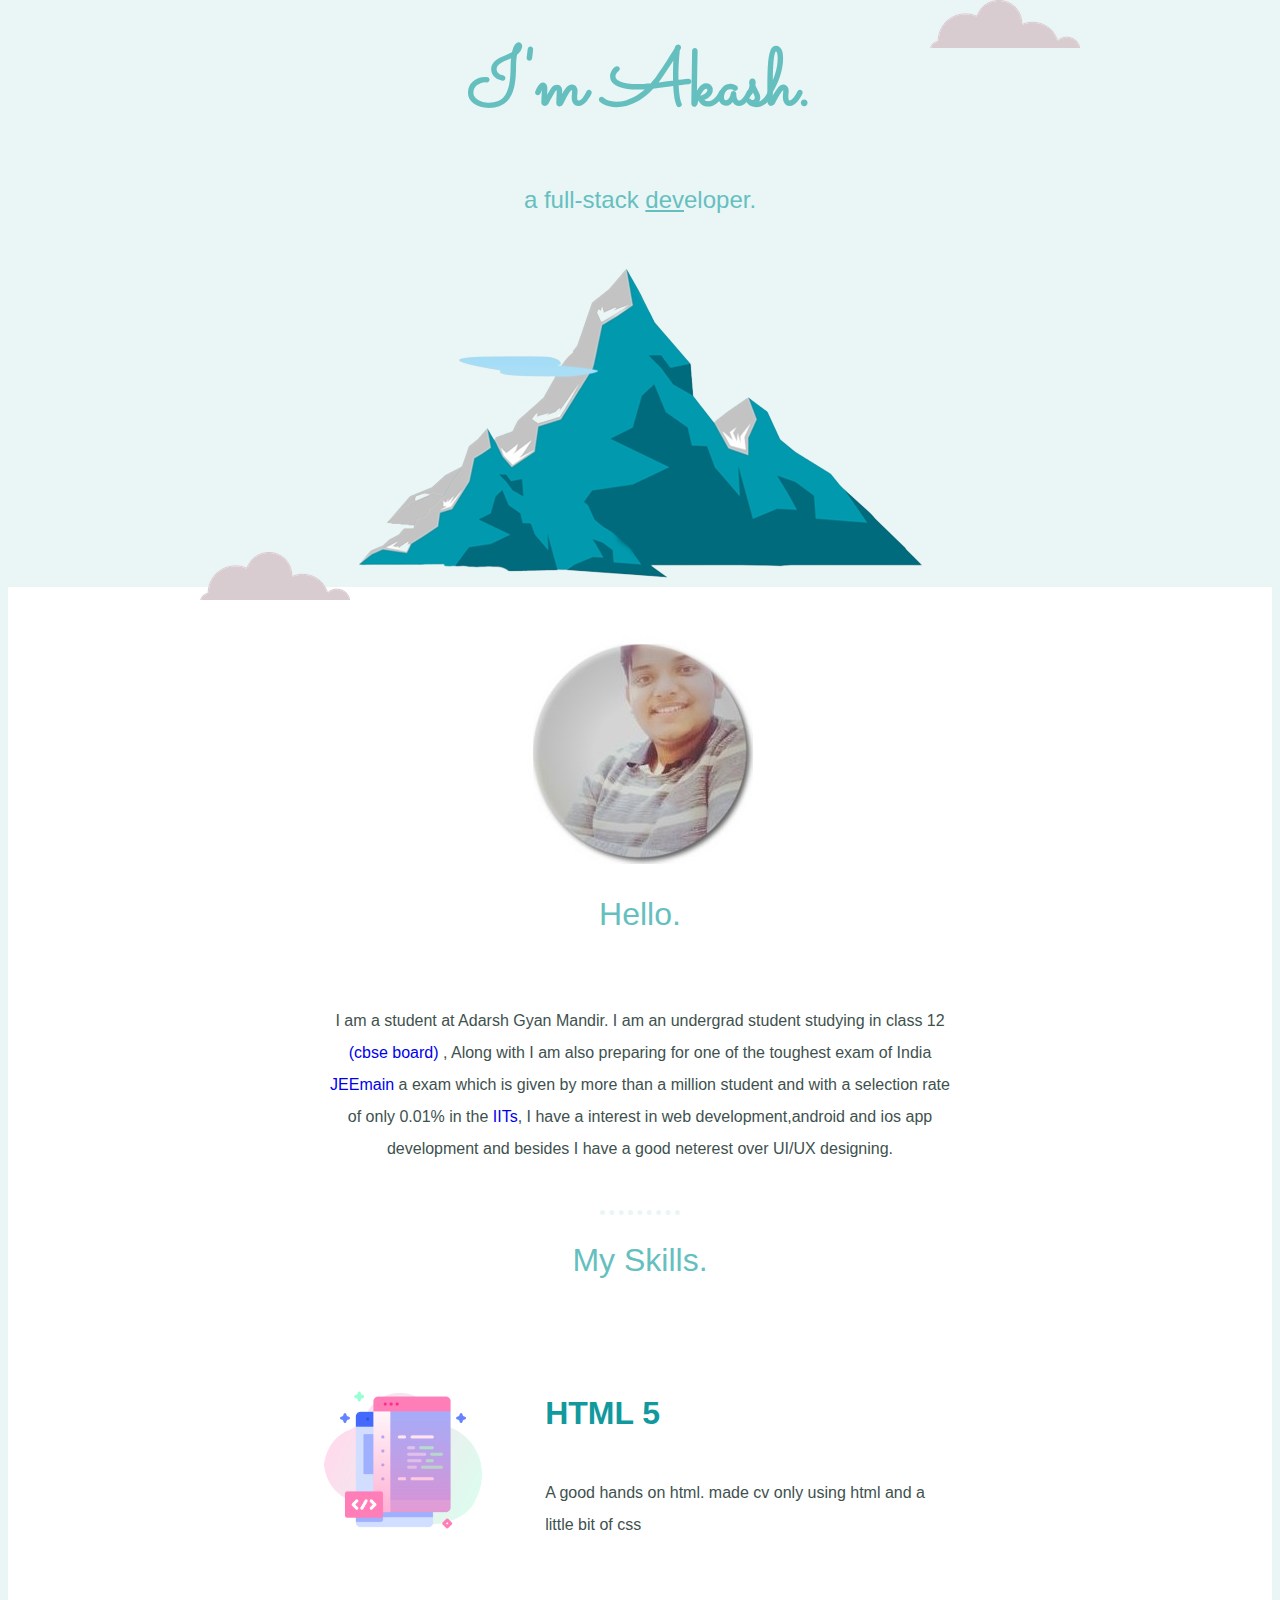
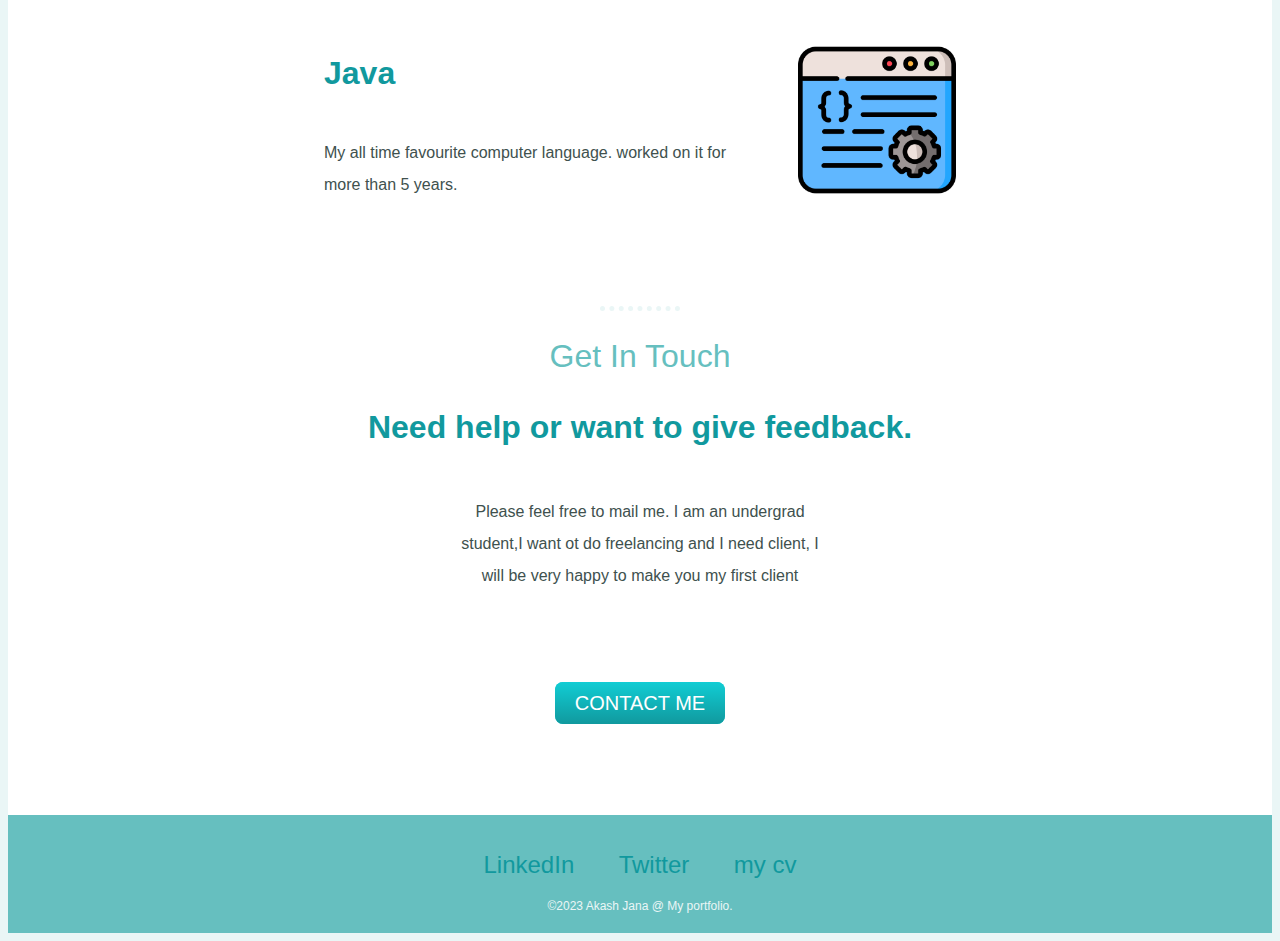
<file: index.html>
<!DOCTYPE html>
<html lang="en" dir="ltr">

<head>
  <meta charset="utf-8">
  <title>Akash Jana -a full-stack developer.</title>
  <link rel="SHORTCUT ICON" href="images/logo.png">
  <link rel="stylesheet" href="css/styles.css">
  <link rel="preconnect" href="https://fonts.googleapis.com">
  <link rel="preconnect" href="https://fonts.gstatic.com" crossorigin>
  <link href="https://fonts.googleapis.com/css2?family=Merriweather&family=Sacramento&display=swap" rel="stylesheet">

</head>

<body>
  
  <div class="top container">
    <img class="top-cloud" src="images/cloud.png" alt="cloud-img">
    <h1>I'm Akash.</h1><br>
    <h2 class="next-heading">a full-stack <span class="pro">dev</span>eloper.</h2>


    <img class="bottom-cloud" src="images/cloud.png" alt="cloud-img">
    <img class="mountain" src="images/mountain.png" alt="mountain-img">
  </div>

  <div class="middle-container">
    <div class="profile">
      <img src="images/Akash.jpg" alt="Akash Jana">
      <h2>Hello.</h2>
      <p class="skill-row-one">I am a student at Adarsh Gyan Mandir. I am an undergrad student studying in class 12
        <a href="https://www.cbse.gov.in/cbsenew/cbse.html">(cbse board)</a> , Along with I am also preparing for
        one of the toughest exam of India <a href="https://jeemain.nta.nic.in/">JEEmain</a> a exam which is given by
        more than a million student and with a selection rate of only 0.01% in the <a href="https://home.iitd.ac.in/">IITs</a>,
        I have a interest in web development,android and ios app development and besides I have a good neterest over UI/UX designing.
      </p>
      </p>
    </div>
    <hr>
    <div class="skills">
      <h2>My Skills.</h2>
      <div class="skill-row">
        <img class="computer" src="images/p1.png" alt="">
        <h3>HTML 5</h3>
        <p class="skills-description-one">A good hands on html. made cv only using html and a little bit of css</p>
      </div>
      <div class="skill-row">
        <img class="chillies" src="images/p2.png" alt="java">
        <h3>Java</h3>
        <p class="skills-description-two">My all time favourite computer language. worked on it for more than 5 years.</p>
      </div>
    </div>
    <hr>
    <div class="contact-me">
      <h2>Get In Touch</h2>
      <h3>Need help or want to give feedback.</h3>
      <p class="skill-row-two">Please feel free to mail me. I am an undergrad student,I want ot do
        freelancing and I need client, I will be very happy to make you my first client</p>
      <a class="btn" href="mailto:akashjana7437@gmail.com">CONTACT ME</a>


    </div>
  </div>


  <div class="bottom-container">
    <br><br>
    <a class="footer-link" href="https://www.linkedin.com/in/akash-jana-b67b721b5/">LinkedIn</a>
    <a class="footer-link" href="https://twitter.com/AkashJana212302">Twitter</a>
    <a class="footer-link" href="https://akashjana2123.github.io/cv/">my cv</a>
    <p class="copy-right">©2023 Akash Jana @ My portfolio.</p>

  </div>


</body>

</html>
</file>
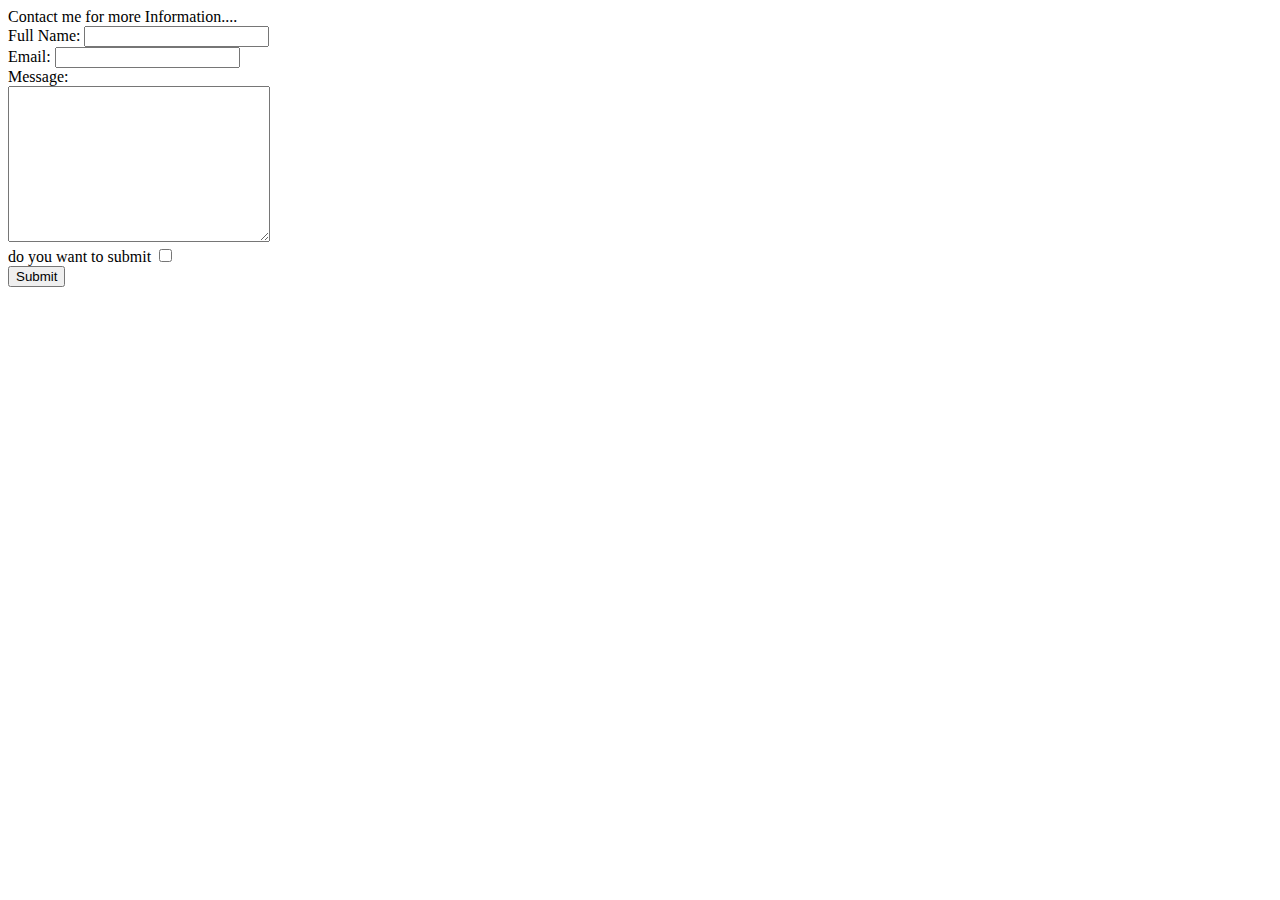
<file: contact.html>
<!DOCTYPE html>
<html lang="en" dir="ltr">
  <head>
    <meta charset="utf-8">
    <title></title>
  </head>
  <body>
    <form  action="mailto:akashjana7437@gmail.com" method="post" enctype="text/plain">
      <label>Contact me for more Information....</label><br>
      <label>Full Name:</label>
      <input type="text" name="Your Name" value=""><br>
      <label>Email:  </label>
      <input type="email" name="Your email" value=""><br>
      <label>Message:</label><br>
      <textarea name="your Message" rows="10" cols="30"></textarea><br>
      <label>do you want to submit</label>
      <input type="checkbox" name=""><br>
      <input type="submit" name="">
    </form>
  </body>
</html>
</file>
<file: css/styles.css>
body{
  color: #40514E;
  text-align: center;
  font-family: verdana, sans-serif;
  background-color: #EAF6F6;
    }

.copy-right{
  color: #EAF6F6;
  font-size: 0.75rem;
  margin: 20px 0 0 0;
}
.next-heading{
  font-size: 1.5rem;
  margin-top: 0px;
  color: #66BFBF;
  font-weight: normal;
}
.skill-row{
  margin: 100px auto 100px  auto;
  width: 50%;
  text-align: left;
  line-height: 2;
}
.skill-row-one{
  margin: 70px auto 40px  auto;
  width: 50%;
  text-align: center;
  line-height: 2;
}
.skill-row-two{
  margin: 50px auto 100px  auto;
  width: 30%;
  text-align: center;
  line-height: 2;
}
.computer{
  margin-right: 10%;
  width: 25%;
  float: left;
}
.chillies{
  margin-left: 10%;
  width: 25%;
  float: right;
}
/*
********** to clear anything from this part***********

.skills-description-one{
  clear: left;
}
.skills-description-two{
  clear: right;
}
*/
hr{
  border-style: hidden hidden dotted;
  border-color: #EAF6F6;
  width: 5rem;
  height: 5px;

  border-width: 5px;
}
  h1 {
    line-height: 2;
    font-size: 5rem;
    margin: 0 auto 0 auto;
      font-family: 'Sacramento',cursive;
      color:#66BFBF;
     }

     h2{
       font-size: 2em;
       font-family: 'Monrserrat' sans-serif;
       color: #66BFBF;
       font-weight: normal;
       padding-bottom: 2px;
     }

     h3{
       font-size: 2rem;
      font-family: sans-serif;
      color: #11999E;
     }



  .top-cloud{
    position: absolute;
    right: 200px;
    top: 0px;
  }

  .bottom-cloud{
    position: absolute;
    left: 200px;
    bottom: 300px;
  }

  .top-container{
    padding-top: 150px;
    margin: 0;
    position: relative;
  }

  .middle-container{
    padding-top: 50px;
background-color: white;
padding-bottom: 100px;
  }

  .bottom-container{
    background-color: #66BFBF;
    padding: 0px 0 20px 0px;
  }

  .footer-link{
    margin: 0 20px 5px 20px;
    font-size: 1.5rem;
    border-bottom-color: #4CAF50;
    color: #11999E ;
    text-decoration: none;
  }

a{
  text-decoration: none;
}
a:hover{
  color:#eaf6f6;
}

  .pro{
    text-decoration: underline;
  }


  .btn {
  background: #11cdd4;
  background-image: -webkit-linear-gradient(top, #11cdd4, #11999e);
  background-image: -moz-linear-gradient(top, #11cdd4, #11999e);
  background-image: -ms-linear-gradient(top, #11cdd4, #11999e);
  background-image: -o-linear-gradient(top, #11cdd4, #11999e);
  background-image: linear-gradient(to bottom, #11cdd4, #11999e);
  -webkit-border-radius: 8;
  -moz-border-radius: 8;
  border-radius: 8px;
  font-family: 'Monrserrat' sans-serif;
  color: #ffffff;
  font-size: 20px;
  padding: 10px 20px 10px 20px;
  text-decoration: none;
  margin: 20px auto 100px auto;
  }

  .btn:hover {
  background: #30e3cb;
  background-image: -webkit-linear-gradient(top, #30e3cb, #2bc4ad);
  background-image: -moz-linear-gradient(top, #30e3cb, #2bc4ad);
  background-image: -ms-linear-gradient(top, #30e3cb, #2bc4ad);
  background-image: -o-linear-gradient(top, #30e3cb, #2bc4ad);
  background-image: linear-gradient(to bottom, #30e3cb, #2bc4ad);
  text-decoration: none;
  }
</file>
